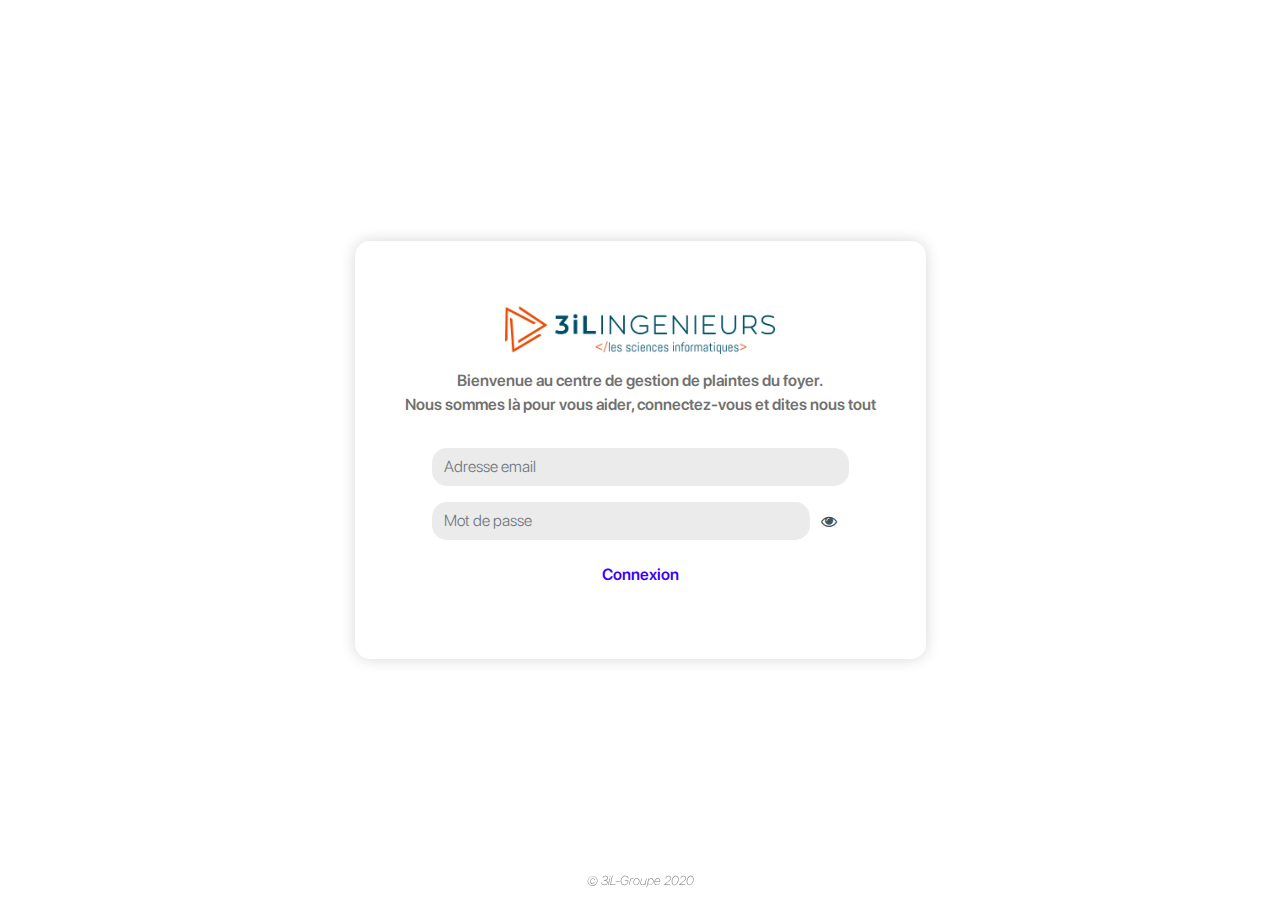
<file: index.html>
<!DOCTYPE html>
<html lang="fr">

<head>
    <meta charset="UTF-8">
    <meta name="viewport" content="width=device-width, initial-scale=1.0">
    <meta http-equiv="X-UA-Compatible" content="ie=edge">
    <link rel="stylesheet" href="css/bootstrap/bootstrap.min.css">
    <link rel="stylesheet" href="css/style.css">
    <link rel="stylesheet" href="https://cdnjs.cloudflare.com/ajax/libs/font-awesome/4.7.0/css/font-awesome.min.css">
    <title>Gestion de tickets</title>
</head>

<body>
    <noscript>Sorry, your browser does not support JavaScript!</noscript>
    <div class="container">
        <div class="loginCard">
            <img src="assets/img/logo.png" class="logo3iL"></img>
            <div class="semiBold">
                <p>
                    Bienvenue au centre de gestion de plaintes du foyer.<br /> Nous sommes là pour vous aider, connectez-vous et dites nous tout
                </p>
            </div>
            <form class="form" onsubmit="login()">
                <div class="form-group">
                    <input class="form-control" value="" id="emailBox" type="email" placeholder="Adresse email" required autocomplete="username">
                </div>
                <div class="form-group">
                    <div class="input-group">
                        <input class="form-control" type="password" value="" id="passwordBox" placeholder="Mot de passe" required autocomplete="current-password">
                        <div class="input-group-append">
                            <div class="input-group-text" onClick="showPassword()" id="eyeIcon" title="Afficher le mot de passe"><i class="fa fa-eye pointerOnHover"></i></div>
                        </div>
                    </div>
                </div>
                <div id="errorField" class="text-danger"></div>
                <button type="submit" class="btn btn-link positive" id="submitButton" href="" onclick="login()"><span id="connexion">Connexion</span></button>
            </form>
        </div>
    </div>
    <footer>
        © 3iL-Groupe 2020
    </footer>
    <script src="js/bootstrap/jquery-3.4.1.slim.min.js"></script>
    <script src="js/bootstrap/popper.min.js"></script>
    <script src="js/bootstrap/bootstrap.bundle.js"></script>
    <script src="js/script.js"></script>
</body>

</html>
</file>
<file: css/style.css>
/* Import de polices d'ecriture */

@font-face {
    font-family: 'SF-Pro';
    src: url('../assets/fonts/SF-Pro-Display-Regular.otf') format('opentype');
    font-weight: 300;
    font-style: normal;
}

@font-face {
    font-family: 'SF-Pro';
    src: url('../assets/fonts/SF-Pro-Display-Bold.otf') format('opentype');
    font-weight: 500;
    font-style: normal;
}

@font-face {
    font-family: 'SF-Pro';
    src: url('../assets/fonts/SF-Pro-Display-Semibold.otf') format('opentype');
    font-weight: 400;
    font-style: normal;
}

@font-face {
    font-family: 'SF-Pro';
    src: url('../assets/fonts/SF-Pro-Display-Light.otf') format('opentype');
    font-weight: 200;
    font-style: normal;
}

@font-face {
    font-family: 'SF-Pro';
    src: url('../assets/fonts/SF-Pro-Display-ThinItalic.otf') format('opentype');
    font-weight: 100;
    font-style: italic;
}


/* Fin import */

html {
    color: #707070 !important;
}

::-webkit-scrollbar {
    width: 10px;
}

 ::-webkit-scrollbar-track {
    background: #f1f1f1;
}

 ::-webkit-scrollbar-thumb {
    background: #888;
}

 ::-webkit-scrollbar-thumb:hover {
    background: #555;
}

body {
    font-family: SF-Pro !important;
    font-weight: 300 !important;
    min-width: 200px;
    width: auto !important;
    width: 1000px;
    color: #707070 !important;
}

.loginCard {
    position: absolute;
    top: 0;
    bottom: 0;
    left: 0;
    right: 0;
    margin: auto;
    padding: 50px;
    width: fit-content;
    height: fit-content;
    display: flex;
    flex-direction: column;
    justify-content: center;
    align-items: center;
    text-align: center;
    background: #FFFFFF 0% 0% no-repeat padding-box;
    box-shadow: 0px 0px 15px #00000029;
    border-radius: 15px;
    opacity: 1;
    color: #707070
}

.logo3iL {
    margin: 15px;
    max-height: 460px;
    max-width: 270px;
    opacity: 1;
}

.form {
    margin: 15px;
    min-width: 100px;
}

.positive {
    letter-spacing: 0;
    color: #3A00FF;
}

button {
    text-decoration: none;
}

.semiBold {
    font-family: SF-Pro;
    font-weight: 400;
    letter-spacing: 0;
    color: #707070;
    text-align: center;
}

input {
    background-color: #EBEBEB !important;
    border-radius: 15px !important;
    border: none !important;
    opacity: 1;
    min-width: 150px !important;
}

.input-group-append,
.input-group-text {
    border: none !important;
    background-color: white !important;
}

footer {
    position: fixed;
    left: 0;
    bottom: 0;
    width: 100%;
    margin-bottom: 10px;
    color: #707070;
    text-align: center;
    font-weight: 200 !important;
    font-style: italic;
    font-size: small;
}

input {
    font-weight: 200 !important;
}

.disconnect {
    color: #FF0000 !important;
    font-weight: 500 !important;
}

.disconnect:hover {
    cursor: pointer !important;
}

.myNav {
    box-shadow: 0px 3px 6px #00000029;
}

.enTete {
    font-weight: 400 !important;
    letter-spacing: 0 !important;
    color: #707070 !important;
    opacity: 1 !important;
    font-size: 20px !important;
}

.texteCentre {
    text-align: center !important;
}

.conteneur {
    padding-top: 10px;
}

.date {
    font-weight: 400 !important;
    letter-spacing: 0 !important;
    color: #707070 !important;
    opacity: 1 !important;
    font-size: 15px !important;
}

.card {
    width: fit-content;
    height: fit-content;
    border-radius: 15px;
    opacity: 1;
    box-shadow: 0px 0px 15px #00000029;
    padding: 15px !important;
    margin-bottom: 15px !important;
    border: none !important;
}

.ticket {
    width: 540px;
}

.etat {
    height: 17px;
    width: 17px;
    border-radius: 17px;
    float: right;
    padding-left: 0px !important;
}

.traitement {
    background-color: #3A00FF;
}

.ouvert {
    background-color: #ffa500;
}

.fermé {
    background-color: #00FF66;
}

.Annulé {
    background-color: #FF0000;
}

.texteEtat {
    text-align: right;
    font-weight: 100;
    font-style: italic;
    padding-right: 0px !important;
    margin-right: 0px !important;
}

.description {
    text-align: left;
    font: Regular 15px/18px;
    letter-spacing: 0;
    color: #707070;
    opacity: 1;
    padding-left: 15px !important;
    padding-right: 15px !important;
}

.nom {
    font-weight: 400 !important;
    letter-spacing: 0 !important;
    color: #707070 !important;
    opacity: 1 !important;
}

.heure {
    font-weight: 400 !important;
    letter-spacing: 0 !important;
    color: #707070 !important;
    opacity: 1 !important;
    text-align: right;
}

.gauche {
    margin-left: 15px;
}

.droite {
    width: fit-content;
    height: fit-content;
}

.zoneDeTexte {
    border: none;
    background-color: #EBEBEB;
    border-radius: 15px;
    padding: 15px;
    font-weight: 300 !important;
    height: 410px;
    width: 90vw;
    resize: none;
}

.zoneDeTexte:focus {
    outline: none;
    box-shadow: 0 0 0 0.2rem rgba(0, 123, 255, .25);
}

.conteneurZone {
    padding: 15px;
}

.ultraLigth {
    font-family: SF-Pro !important;
    font-weight: 200 !important;
    font-style: italic;
    text-align: left;
    font-size: 79%;
}

.submit {
    margin-top: 20px !important;
}

.enTeteSubmit {
    padding-left: 15px !important;
    font-weight: 400 !important;
    color: #707070 !important;
    opacity: 1 !important;
    font-size: 15px !important;
}

.submitButtton,
.resetButon {
    text-decoration: none !important;
}

.pointerOnHover:hover {
    cursor: pointer !important;
}

@media (max-width: 576px) {
    .zoneDeTexte {
        border: none;
        background-color: #EBEBEB;
        border-radius: 15px;
        padding: 15px;
        font-weight: 300 !important;
        height: 380px;
        width: 90vw;
    }
}

.popover-header {
    text-align: center !important;
}

.popover-body {
    height: fit-content !important;
    padding: 15px !important;
}

.popover-body .btn {
    margin-bottom: 10px !important;
}
</file>
